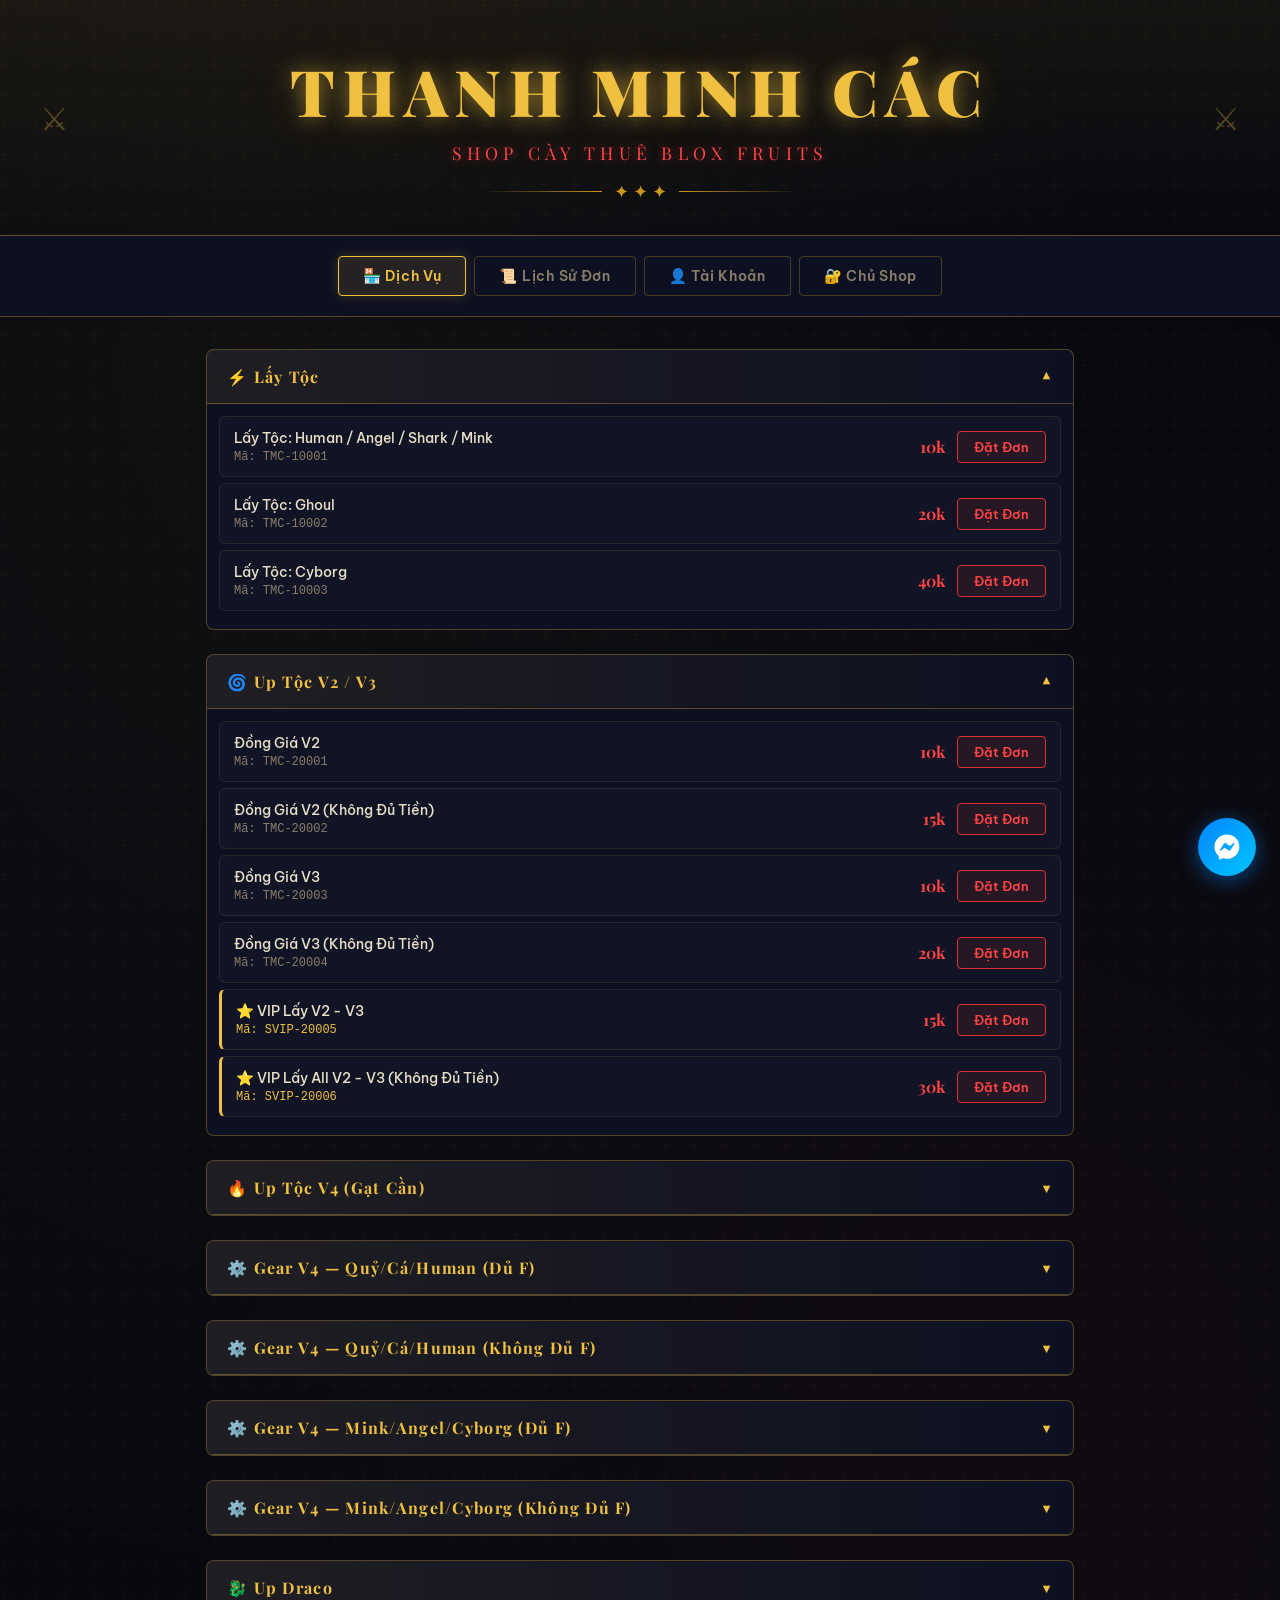
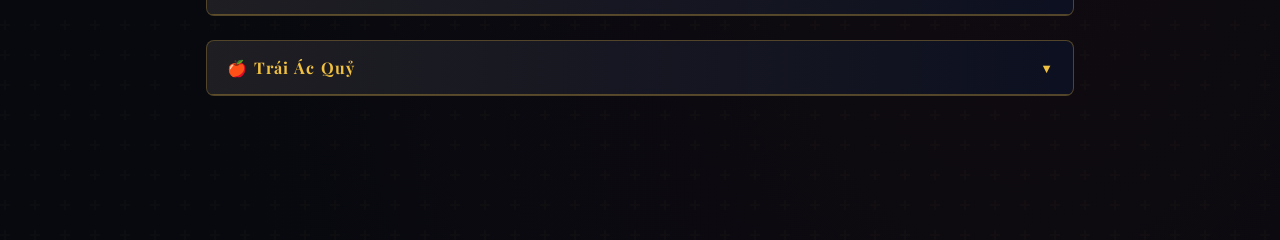
<file: thanh-minh-cac.html>
<!DOCTYPE html>
<html lang="vi">
<head>
<meta charset="UTF-8">
<meta name="viewport" content="width=device-width, initial-scale=1.0">
<title>Thanh Minh Các - Shop Cày Thuê Blox Fruits</title>
<link href="https://fonts.googleapis.com/css2?family=Playfair+Display:wght@400;600;700;900&family=Be+Vietnam+Pro:wght@300;400;500;600;700&display=swap" rel="stylesheet">
<style>
  :root {
    --gold: #f0c040;
    --gold-dim: #c8961a;
    --red: #e03030;
    --red-bright: #ff4444;
    --bg: #07090f;
    --bg2: #0d1020;
    --bg3: #121828;
    --border: rgba(240,192,64,0.3);
    --text: #e8dfc8;
    --text-dim: #8a7e6a;
  }
  * { margin:0; padding:0; box-sizing:border-box; }
  body {
    font-family: 'Be Vietnam Pro', sans-serif;
    background: var(--bg);
    color: var(--text);
    min-height: 100vh;
    background-image:
      radial-gradient(ellipse at 20% 20%, rgba(240,192,64,0.04) 0%, transparent 60%),
      radial-gradient(ellipse at 80% 80%, rgba(224,48,48,0.04) 0%, transparent 60%),
      url("data:image/svg+xml,%3Csvg width='60' height='60' viewBox='0 0 60 60' xmlns='http://www.w3.org/2000/svg'%3E%3Cg fill='none' fill-rule='evenodd'%3E%3Cg fill='%23f0c040' fill-opacity='0.02'%3E%3Cpath d='M36 34v-4h-2v4h-4v2h4v4h2v-4h4v-2h-4zm0-30V0h-2v4h-4v2h4v4h2V6h4V4h-4zM6 34v-4H4v4H0v2h4v4h2v-4h4v-2H6zM6 4V0H4v4H0v2h4v4h2V6h4V4H6z'/%3E%3C/g%3E%3C/g%3E%3C/svg%3E");
  }

  /* HEADER */
  header {
    text-align: center;
    padding: 48px 20px 32px;
    position: relative;
    border-bottom: 1px solid var(--border);
    background: linear-gradient(180deg, rgba(240,192,64,0.06) 0%, transparent 100%);
  }
  header::before {
    content: '⚔';
    position: absolute; left: 40px; top: 50%; transform: translateY(-50%);
    font-size: 2rem; opacity: 0.3; color: var(--gold);
  }
  header::after {
    content: '⚔';
    position: absolute; right: 40px; top: 50%; transform: translateY(-50%) scaleX(-1);
    font-size: 2rem; opacity: 0.3; color: var(--gold);
  }
  .site-title {
    font-family: 'Playfair Display', serif;
    font-size: clamp(2.2rem, 6vw, 4rem);
    font-weight: 900;
    letter-spacing: 0.12em;
    color: var(--gold);
    text-shadow: 0 0 20px rgba(240,192,64,0.6), 0 0 60px rgba(240,192,64,0.2);
    animation: titleGlow 3s ease-in-out infinite alternate;
  }
  @keyframes titleGlow {
    from { text-shadow: 0 0 20px rgba(240,192,64,0.5), 0 0 60px rgba(240,192,64,0.15); }
    to   { text-shadow: 0 0 30px rgba(240,192,64,0.9), 0 0 80px rgba(240,192,64,0.35); }
  }
  .site-subtitle {
    font-family: 'Playfair Display', serif;
    font-size: clamp(0.85rem, 2vw, 1.1rem);
    color: var(--red-bright);
    letter-spacing: 0.3em;
    margin-top: 8px;
    text-transform: uppercase;
    text-shadow: 0 0 12px rgba(255,68,68,0.5);
  }
  .divider {
    display: flex; align-items: center; justify-content: center; gap: 12px;
    margin-top: 16px; color: var(--gold-dim); font-size: 1.1rem;
  }
  .divider::before, .divider::after {
    content: ''; flex: 1; max-width: 120px;
    height: 1px; background: linear-gradient(90deg, transparent, var(--gold-dim));
  }
  .divider::after { background: linear-gradient(90deg, var(--gold-dim), transparent); }

  /* TABS */
  nav {
    display: flex; justify-content: center; gap: 8px;
    padding: 20px; background: var(--bg2);
    border-bottom: 1px solid var(--border);
    position: sticky; top: 0; z-index: 100;
  }
  .tab-btn {
    font-family: 'Be Vietnam Pro', sans-serif;
    font-weight: 600; font-size: 0.9rem;
    padding: 10px 24px;
    border: 1px solid rgba(240,192,64,0.25);
    border-radius: 4px;
    background: transparent;
    color: var(--text-dim);
    cursor: pointer;
    transition: all 0.2s;
    letter-spacing: 0.05em;
  }
  .tab-btn:hover { border-color: var(--gold); color: var(--gold); }
  .tab-btn.active {
    background: rgba(240,192,64,0.1);
    border-color: var(--gold);
    color: var(--gold);
    box-shadow: 0 0 12px rgba(240,192,64,0.2), inset 0 0 12px rgba(240,192,64,0.05);
  }

  /* MAIN */
  main { max-width: 900px; margin: 0 auto; padding: 32px 16px 120px; }
  .tab-content { display: none; }
  .tab-content.active { display: block; }

  /* CATEGORY */
  .category {
    margin-bottom: 24px;
    border: 1px solid var(--border);
    border-radius: 8px;
    overflow: hidden;
    background: var(--bg2);
  }
  .cat-header {
    display: flex; align-items: center; justify-content: space-between;
    padding: 16px 20px;
    background: linear-gradient(90deg, rgba(240,192,64,0.08), transparent);
    cursor: pointer;
    border-bottom: 1px solid var(--border);
    user-select: none;
  }
  .cat-title {
    font-family: 'Playfair Display', serif;
    font-size: 1rem; font-weight: 700;
    color: var(--gold);
    letter-spacing: 0.08em;
  }
  .cat-arrow { color: var(--gold); transition: transform 0.3s; font-size: 0.8rem; }
  .category.open .cat-arrow { transform: rotate(180deg); }
  .cat-body { display: none; padding: 12px; }
  .category.open .cat-body { display: block; }

  /* SERVICE ITEM */
  .service-item {
    display: flex; align-items: center; justify-content: space-between;
    padding: 12px 14px;
    border-radius: 6px;
    margin-bottom: 6px;
    background: rgba(255,255,255,0.02);
    border: 1px solid rgba(240,192,64,0.1);
    transition: all 0.2s;
    gap: 12px;
  }
  .service-item:hover { background: rgba(240,192,64,0.05); border-color: rgba(240,192,64,0.25); }
  .service-item.vip { border-left: 3px solid var(--gold); }
  .service-left { flex: 1; }
  .service-name { font-weight: 500; font-size: 0.9rem; color: var(--text); }
  .service-code {
    font-size: 0.75rem; color: var(--text-dim);
    font-family: monospace; margin-top: 3px;
  }
  .service-item.vip .service-code { color: var(--gold); }
  .service-right { display: flex; align-items: center; gap: 12px; }
  .price {
    font-family: 'Playfair Display', serif;
    font-weight: 700; font-size: 1rem;
    color: var(--red-bright);
    white-space: nowrap;
  }
  .btn-order {
    font-family: 'Be Vietnam Pro', sans-serif;
    font-weight: 600; font-size: 0.8rem;
    padding: 7px 16px;
    border: 1px solid var(--red);
    border-radius: 4px;
    background: rgba(224,48,48,0.1);
    color: var(--red-bright);
    cursor: pointer;
    transition: all 0.2s;
    white-space: nowrap;
  }
  .btn-order:hover {
    background: var(--red);
    color: #fff;
    box-shadow: 0 0 16px rgba(224,48,48,0.5);
  }

  /* MODAL */
  .modal-overlay {
    display: none; position: fixed; inset: 0;
    background: rgba(0,0,0,0.85);
    z-index: 1000; align-items: center; justify-content: center;
    backdrop-filter: blur(4px);
  }
  .modal-overlay.open { display: flex; }
  .modal {
    background: var(--bg3);
    border: 1px solid var(--gold);
    border-radius: 10px;
    padding: 32px;
    width: 90%; max-width: 480px;
    box-shadow: 0 0 40px rgba(240,192,64,0.15);
    animation: modalIn 0.2s ease;
    max-height: 90vh; overflow-y: auto;
  }
  @keyframes modalIn {
    from { opacity:0; transform: scale(0.95) translateY(-10px); }
    to   { opacity:1; transform: scale(1) translateY(0); }
  }
  .modal-title {
    font-family: 'Playfair Display', serif;
    font-size: 1.2rem; font-weight: 700;
    color: var(--gold); margin-bottom: 8px;
    text-align: center;
  }
  .modal-package {
    background: rgba(240,192,64,0.07);
    border: 1px solid rgba(240,192,64,0.2);
    border-radius: 6px;
    padding: 12px 16px;
    margin-bottom: 20px;
    font-size: 0.88rem;
    color: var(--text);
  }
  .modal-package strong { color: var(--gold); }
  .form-group { margin-bottom: 16px; }
  .form-group label {
    display: block; font-size: 0.82rem; font-weight: 600;
    color: var(--text-dim); margin-bottom: 6px; letter-spacing: 0.05em;
  }
  .form-group input, .form-group textarea {
    width: 100%;
    background: rgba(255,255,255,0.04);
    border: 1px solid rgba(240,192,64,0.2);
    border-radius: 5px;
    padding: 10px 14px;
    color: var(--text);
    font-family: 'Be Vietnam Pro', sans-serif;
    font-size: 0.9rem;
    transition: border-color 0.2s;
    outline: none;
  }
  .form-group input:focus, .form-group textarea:focus {
    border-color: var(--gold);
    box-shadow: 0 0 8px rgba(240,192,64,0.15);
  }
  .form-group textarea { resize: vertical; min-height: 70px; }
  .modal-actions { display: flex; gap: 10px; margin-top: 20px; }
  .btn-confirm {
    flex: 1;
    font-family: 'Playfair Display', serif;
    font-weight: 700; font-size: 0.9rem;
    padding: 12px;
    background: linear-gradient(135deg, #c8961a, var(--gold));
    border: none; border-radius: 5px;
    color: var(--bg); cursor: pointer;
    transition: all 0.2s; letter-spacing: 0.05em;
  }
  .btn-confirm:hover { box-shadow: 0 0 20px rgba(240,192,64,0.4); transform: translateY(-1px); }
  .btn-cancel {
    padding: 12px 20px;
    background: transparent;
    border: 1px solid rgba(255,255,255,0.15);
    border-radius: 5px;
    color: var(--text-dim); cursor: pointer;
    font-size: 0.9rem;
    transition: all 0.2s;
  }
  .btn-cancel:hover { border-color: var(--red); color: var(--red); }

  /* SUCCESS TOAST */
  .toast {
    position: fixed; bottom: 90px; left: 50%; transform: translateX(-50%) translateY(20px);
    background: rgba(16,30,16,0.95);
    border: 1px solid #4caf50;
    color: #81c784;
    padding: 12px 24px;
    border-radius: 8px;
    font-weight: 600; font-size: 0.9rem;
    opacity: 0; transition: all 0.3s;
    z-index: 2000; pointer-events: none;
    box-shadow: 0 0 20px rgba(76,175,80,0.3);
  }
  .toast.show { opacity:1; transform: translateX(-50%) translateY(0); }

  /* HISTORY */
  .history-empty {
    text-align: center; padding: 60px 20px;
    color: var(--text-dim); font-size: 0.95rem;
  }
  .history-empty .icon { font-size: 3rem; margin-bottom: 12px; opacity: 0.3; }
  .order-card {
    background: var(--bg2);
    border: 1px solid var(--border);
    border-radius: 8px;
    padding: 20px;
    margin-bottom: 14px;
    position: relative;
    overflow: hidden;
  }
  .order-card::before {
    content: '';
    position: absolute; left: 0; top: 0; bottom: 0;
    width: 3px;
    background: var(--gold);
  }
  .order-card.vip-order::before { background: linear-gradient(180deg, var(--gold), var(--red)); }
  .order-top {
    display: flex; align-items: flex-start; justify-content: space-between;
    margin-bottom: 12px; gap: 12px;
  }
  .order-id {
    font-family: monospace; font-size: 0.8rem;
    color: var(--gold); font-weight: 700;
    background: rgba(240,192,64,0.1);
    padding: 3px 8px; border-radius: 3px;
  }
  .order-time { font-size: 0.78rem; color: var(--text-dim); }
  .order-package {
    font-weight: 600; font-size: 0.9rem;
    color: var(--text); margin-bottom: 10px;
  }
  .order-info-grid {
    display: grid; grid-template-columns: 1fr 1fr;
    gap: 8px;
  }
  .order-field { font-size: 0.82rem; }
  .order-field span { color: var(--text-dim); }
  .order-field strong { color: var(--text); }
  .order-field.full { grid-column: 1/-1; }
  .order-price {
    font-family: 'Playfair Display', serif;
    font-size: 1rem; font-weight: 700;
    color: var(--red-bright);
    text-align: right; margin-top: 10px;
  }
  .btn-delete-order {
    position: absolute; top: 12px; right: 12px;
    background: none; border: none;
    color: rgba(255,100,100,0.4); cursor: pointer;
    font-size: 1rem; transition: color 0.2s;
    padding: 2px;
  }
  .btn-delete-order:hover { color: var(--red-bright); }

  /* MESSENGER */
  .messenger-btn {
    position: fixed; bottom: 24px; right: 24px;
    width: 58px; height: 58px;
    background: linear-gradient(135deg, #0084ff, #00c6ff);
    border-radius: 50%;
    display: flex; align-items: center; justify-content: center;
    box-shadow: 0 4px 20px rgba(0,132,255,0.5);
    cursor: pointer; text-decoration: none;
    z-index: 500;
    transition: all 0.2s;
    animation: pulse 2.5s ease-in-out infinite;
  }
  .messenger-btn:hover { transform: scale(1.1); box-shadow: 0 4px 30px rgba(0,132,255,0.7); }
  @keyframes pulse {
    0%,100% { box-shadow: 0 4px 20px rgba(0,132,255,0.5); }
    50% { box-shadow: 0 4px 30px rgba(0,132,255,0.8), 0 0 0 8px rgba(0,132,255,0.1); }
  }
  .messenger-btn svg { width: 30px; height: 30px; fill: white; }
  .msg-tooltip {
    position: fixed; bottom: 90px; right: 24px;
    background: rgba(0,0,0,0.85);
    color: white; font-size: 0.8rem;
    padding: 6px 12px; border-radius: 20px;
    pointer-events: none;
    opacity: 0; transition: opacity 0.2s;
    white-space: nowrap;
  }
  .messenger-btn:hover ~ .msg-tooltip { opacity: 1; }

  /* SECTION TITLE */
  .section-title {
    font-family: 'Playfair Display', serif;
    font-size: 1.4rem; font-weight: 700;
    color: var(--gold);
    margin-bottom: 24px;
    padding-bottom: 12px;
    border-bottom: 1px solid var(--border);
    display: flex; align-items: center; gap: 10px;
  }

  @media (max-width: 500px) {
    .service-item { flex-wrap: wrap; }
    .service-right { width: 100%; justify-content: space-between; }
    .order-info-grid { grid-template-columns: 1fr; }
    header::before, header::after { display: none; }
  }

  /* AUTH */
  .auth-tabs { display:flex; gap:8px; margin-bottom:20px; }
  .auth-tab {
    flex:1; padding:10px; background:transparent;
    border:1px solid rgba(240,192,64,0.2); border-radius:5px;
    color:var(--text-dim); cursor:pointer; font-family:'Be Vietnam Pro',sans-serif;
    font-weight:600; font-size:0.88rem; transition:all 0.2s;
  }
  .auth-tab.active { background:rgba(240,192,64,0.1); border-color:var(--gold); color:var(--gold); }
  .auth-form { background:var(--bg2); border:1px solid var(--border); border-radius:8px; padding:24px; }
  .auth-err { color:#ff6b6b; font-size:0.82rem; margin-top:6px; min-height:18px; }

  /* PROFILE */
  .profile-card {
    display:flex; align-items:center; gap:16px;
    background:var(--bg2); border:1px solid var(--border);
    border-radius:8px; padding:20px;
  }
  .profile-avatar { font-size:2.5rem; }
  .profile-info { flex:1; }
  .profile-name { font-family:'Playfair Display',serif; font-size:1.1rem; color:var(--gold); font-weight:700; }
  .profile-contact { font-size:0.82rem; color:var(--text-dim); margin-top:4px; }
  .btn-logout {
    padding:7px 16px; background:transparent;
    border:1px solid rgba(255,100,100,0.3); border-radius:4px;
    color:var(--red-bright); cursor:pointer; font-size:0.82rem;
    transition:all 0.2s;
  }
  .btn-logout:hover { background:var(--red); color:#fff; }

  /* OWNER */
  .owner-login-box {
    max-width:400px; margin:0 auto;
    background:var(--bg2); border:1px solid var(--border);
    border-radius:8px; padding:28px;
  }
  .owner-filter { display:flex; gap:8px; margin-bottom:16px; flex-wrap:wrap; }
  .filter-btn {
    padding:7px 16px; background:transparent;
    border:1px solid rgba(240,192,64,0.2); border-radius:4px;
    color:var(--text-dim); cursor:pointer; font-size:0.82rem;
    font-family:'Be Vietnam Pro',sans-serif; transition:all 0.2s;
  }
  .filter-btn.active { background:rgba(240,192,64,0.1); border-color:var(--gold); color:var(--gold); }

  /* ORDER CARD OWNER VIEW */
  .owner-order-card {
    background:var(--bg2); border:1px solid var(--border);
    border-radius:8px; padding:18px; margin-bottom:12px;
    position:relative;
  }
  .owner-order-card.done { border-color:rgba(76,175,80,0.4); }
  .owner-order-card.done::before {
    content:'✅ ĐÃ XONG';
    position:absolute; top:12px; right:12px;
    background:rgba(76,175,80,0.15); color:#81c784;
    font-size:0.72rem; font-weight:700; padding:3px 8px;
    border-radius:3px; border:1px solid rgba(76,175,80,0.3);
    letter-spacing:0.05em;
  }
  .owner-order-card.pending::before {
    content:'⏳ CHỜ CÀY';
    position:absolute; top:12px; right:12px;
    background:rgba(240,192,64,0.1); color:var(--gold);
    font-size:0.72rem; font-weight:700; padding:3px 8px;
    border-radius:3px; border:1px solid rgba(240,192,64,0.3);
    letter-spacing:0.05em;
  }
  .owner-actions { display:flex; gap:8px; margin-top:12px; flex-wrap:wrap; }
  .btn-done {
    padding:8px 18px; background:rgba(76,175,80,0.15);
    border:1px solid #4caf50; border-radius:4px;
    color:#81c784; cursor:pointer; font-weight:600;
    font-size:0.82rem; transition:all 0.2s;
    font-family:'Be Vietnam Pro',sans-serif;
  }
  .btn-done:hover { background:rgba(76,175,80,0.3); }
  .btn-notify {
    padding:8px 18px; background:rgba(0,132,255,0.1);
    border:1px solid #0084ff; border-radius:4px;
    color:#4db6ff; cursor:pointer; font-weight:600;
    font-size:0.82rem; transition:all 0.2s;
    font-family:'Be Vietnam Pro',sans-serif; text-decoration:none;
    display:inline-flex; align-items:center; gap:5px;
  }
  .btn-notify:hover { background:rgba(0,132,255,0.25); }

  /* MY ORDERS (customer view) */
  .my-order-card {
    background:var(--bg2); border:1px solid var(--border);
    border-radius:8px; padding:16px; margin-bottom:10px;
  }
  .status-badge {
    display:inline-block; font-size:0.75rem; font-weight:700;
    padding:3px 10px; border-radius:20px; margin-bottom:8px;
    letter-spacing:0.04em;
  }
  .status-badge.pending { background:rgba(240,192,64,0.12); color:var(--gold); border:1px solid rgba(240,192,64,0.3); }
  .status-badge.done { background:rgba(76,175,80,0.12); color:#81c784; border:1px solid rgba(76,175,80,0.3); }

  /* NOTIFY MODAL */
  .notify-modal {
    background:var(--bg3); border:1px solid #0084ff;
    border-radius:10px; padding:28px;
    width:90%; max-width:460px;
    box-shadow:0 0 40px rgba(0,132,255,0.2);
    animation:modalIn 0.2s ease;
  }
  .notify-modal .modal-title { color:#4db6ff; }
  .notify-preview {
    background:rgba(0,132,255,0.06); border:1px solid rgba(0,132,255,0.2);
    border-radius:6px; padding:14px; margin:14px 0;
    font-size:0.88rem; line-height:1.6; color:var(--text);
    white-space:pre-wrap;
  }
</style>
</head>
<body>

<header>
  <div class="site-title">THANH MINH CÁC</div>
  <div class="site-subtitle">Shop Cày Thuê Blox Fruits</div>
  <div class="divider">✦ ✦ ✦</div>
</header>

<nav>
  <button class="tab-btn active" onclick="switchTab('services')">🏪 Dịch Vụ</button>
  <button class="tab-btn" onclick="switchTab('history')">📜 Lịch Sử Đơn</button>
  <button class="tab-btn" onclick="switchTab('account')">👤 Tài Khoản</button>
  <button class="tab-btn" onclick="switchTab('shopowner')">🔐 Chủ Shop</button>
</nav>

<main>
  <!-- TAB: SERVICES -->
  <div class="tab-content active" id="tab-services">

    <!-- 1. LẤY TỘC -->
    <div class="category open">
      <div class="cat-header" onclick="toggleCat(this)">
        <span class="cat-title">⚡ Lấy Tộc</span>
        <span class="cat-arrow">▼</span>
      </div>
      <div class="cat-body">
        <div class="service-item" data-name="Lấy Tộc: Human / Angel / Shark / Mink" data-price="10k" data-code="TMC-10001">
          <div class="service-left">
            <div class="service-name">Lấy Tộc: Human / Angel / Shark / Mink</div>
            <div class="service-code">Mã: TMC-10001</div>
          </div>
          <div class="service-right">
            <span class="price">10k</span>
            <button class="btn-order" onclick="openOrder(this)">Đặt Đơn</button>
          </div>
        </div>
        <div class="service-item" data-name="Lấy Tộc: Ghoul" data-price="20k" data-code="TMC-10002">
          <div class="service-left">
            <div class="service-name">Lấy Tộc: Ghoul</div>
            <div class="service-code">Mã: TMC-10002</div>
          </div>
          <div class="service-right">
            <span class="price">20k</span>
            <button class="btn-order" onclick="openOrder(this)">Đặt Đơn</button>
          </div>
        </div>
        <div class="service-item" data-name="Lấy Tộc: Cyborg" data-price="40k" data-code="TMC-10003">
          <div class="service-left">
            <div class="service-name">Lấy Tộc: Cyborg</div>
            <div class="service-code">Mã: TMC-10003</div>
          </div>
          <div class="service-right">
            <span class="price">40k</span>
            <button class="btn-order" onclick="openOrder(this)">Đặt Đơn</button>
          </div>
        </div>
      </div>
    </div>

    <!-- 2. UP TỘC V2/V3 -->
    <div class="category open">
      <div class="cat-header" onclick="toggleCat(this)">
        <span class="cat-title">🌀 Up Tộc V2 / V3</span>
        <span class="cat-arrow">▼</span>
      </div>
      <div class="cat-body">
        <div class="service-item" data-name="Đồng Giá V2" data-price="10k" data-code="TMC-20001">
          <div class="service-left"><div class="service-name">Đồng Giá V2</div><div class="service-code">Mã: TMC-20001</div></div>
          <div class="service-right"><span class="price">10k</span><button class="btn-order" onclick="openOrder(this)">Đặt Đơn</button></div>
        </div>
        <div class="service-item" data-name="Đồng Giá V2 (Không Đủ Tiền)" data-price="15k" data-code="TMC-20002">
          <div class="service-left"><div class="service-name">Đồng Giá V2 (Không Đủ Tiền)</div><div class="service-code">Mã: TMC-20002</div></div>
          <div class="service-right"><span class="price">15k</span><button class="btn-order" onclick="openOrder(this)">Đặt Đơn</button></div>
        </div>
        <div class="service-item" data-name="Đồng Giá V3" data-price="10k" data-code="TMC-20003">
          <div class="service-left"><div class="service-name">Đồng Giá V3</div><div class="service-code">Mã: TMC-20003</div></div>
          <div class="service-right"><span class="price">10k</span><button class="btn-order" onclick="openOrder(this)">Đặt Đơn</button></div>
        </div>
        <div class="service-item" data-name="Đồng Giá V3 (Không Đủ Tiền)" data-price="20k" data-code="TMC-20004">
          <div class="service-left"><div class="service-name">Đồng Giá V3 (Không Đủ Tiền)</div><div class="service-code">Mã: TMC-20004</div></div>
          <div class="service-right"><span class="price">20k</span><button class="btn-order" onclick="openOrder(this)">Đặt Đơn</button></div>
        </div>
        <div class="service-item vip" data-name="[VIP] Lấy V2 - V3" data-price="15k" data-code="SVIP-20005">
          <div class="service-left"><div class="service-name">⭐ VIP Lấy V2 - V3</div><div class="service-code">Mã: SVIP-20005</div></div>
          <div class="service-right"><span class="price">15k</span><button class="btn-order" onclick="openOrder(this)">Đặt Đơn</button></div>
        </div>
        <div class="service-item vip" data-name="[VIP] Lấy All V2 - V3 (Không Đủ Tiền)" data-price="30k" data-code="SVIP-20006">
          <div class="service-left"><div class="service-name">⭐ VIP Lấy All V2 - V3 (Không Đủ Tiền)</div><div class="service-code">Mã: SVIP-20006</div></div>
          <div class="service-right"><span class="price">30k</span><button class="btn-order" onclick="openOrder(this)">Đặt Đơn</button></div>
        </div>
      </div>
    </div>

    <!-- 3. UP TỘC V4 -->
    <div class="category">
      <div class="cat-header" onclick="toggleCat(this)">
        <span class="cat-title">🔥 Up Tộc V4 (Gạt Cần)</span>
        <span class="cat-arrow">▼</span>
      </div>
      <div class="cat-body">
        <div class="service-item" data-name="Lấy Mũ Rip" data-price="30k" data-code="TMC-30001">
          <div class="service-left"><div class="service-name">Lấy Mũ Rip</div><div class="service-code">Mã: TMC-30001</div></div>
          <div class="service-right"><span class="price">30k</span><button class="btn-order" onclick="openOrder(this)">Đặt Đơn</button></div>
        </div>
        <div class="service-item" data-name="Lấy Mảnh Gương" data-price="40k" data-code="TMC-30002">
          <div class="service-left"><div class="service-name">Lấy Mảnh Gương</div><div class="service-code">Mã: TMC-30002</div></div>
          <div class="service-right"><span class="price">40k</span><button class="btn-order" onclick="openOrder(this)">Đặt Đơn</button></div>
        </div>
        <div class="service-item" data-name="Treo Đảo Bí Ẩn" data-price="25k" data-code="TMC-30003">
          <div class="service-left"><div class="service-name">Treo Đảo Bí Ẩn</div><div class="service-code">Mã: TMC-30003</div></div>
          <div class="service-right"><span class="price">25k</span><button class="btn-order" onclick="openOrder(this)">Đặt Đơn</button></div>
        </div>
        <div class="service-item vip" data-name="[VIP] Lấy All: Mũ, Gương, Đảo" data-price="90k" data-code="SVIP-30004">
          <div class="service-left"><div class="service-name">⭐ VIP Lấy All: Mũ, Gương, Đảo</div><div class="service-code">Mã: SVIP-30004</div></div>
          <div class="service-right"><span class="price">90k</span><button class="btn-order" onclick="openOrder(this)">Đặt Đơn</button></div>
        </div>
      </div>
    </div>

    <!-- 4. GEAR TỘC V4 QUỶ/CÁ/HUMAN ĐỦ F -->
    <div class="category">
      <div class="cat-header" onclick="toggleCat(this)">
        <span class="cat-title">⚙️ Gear V4 — Quỷ/Cá/Human (Đủ F)</span>
        <span class="cat-arrow">▼</span>
      </div>
      <div class="cat-body">
        <div class="service-item" data-name="Gear 1 — Quỷ/Cá/Human (Đủ F)" data-price="10k" data-code="TMC-40101">
          <div class="service-left"><div class="service-name">Gear 1</div><div class="service-code">Mã: TMC-40101</div></div>
          <div class="service-right"><span class="price">10k</span><button class="btn-order" onclick="openOrder(this)">Đặt Đơn</button></div>
        </div>
        <div class="service-item" data-name="Gear 2 — Quỷ/Cá/Human (Đủ F)" data-price="10k" data-code="TMC-40102">
          <div class="service-left"><div class="service-name">Gear 2 <small style="color:var(--text-dim)">(1k F)</small></div><div class="service-code">Mã: TMC-40102</div></div>
          <div class="service-right"><span class="price">10k</span><button class="btn-order" onclick="openOrder(this)">Đặt Đơn</button></div>
        </div>
        <div class="service-item" data-name="Gear 3 — Quỷ/Cá/Human (Đủ F)" data-price="15k" data-code="TMC-40103">
          <div class="service-left"><div class="service-name">Gear 3 <small style="color:var(--text-dim)">(1k5 F)</small></div><div class="service-code">Mã: TMC-40103</div></div>
          <div class="service-right"><span class="price">15k</span><button class="btn-order" onclick="openOrder(this)">Đặt Đơn</button></div>
        </div>
        <div class="service-item" data-name="Gear 4 — Quỷ/Cá/Human (Đủ F)" data-price="20k" data-code="TMC-40104">
          <div class="service-left"><div class="service-name">Gear 4 <small style="color:var(--text-dim)">(6750 F)</small></div><div class="service-code">Mã: TMC-40104</div></div>
          <div class="service-right"><span class="price">20k</span><button class="btn-order" onclick="openOrder(this)">Đặt Đơn</button></div>
        </div>
        <div class="service-item vip" data-name="[VIP] Full Gear 1-4 — Quỷ/Cá/Human (Đủ F)" data-price="50k" data-code="SVIP-40105">
          <div class="service-left"><div class="service-name">⭐ VIP Full Gear 1-4</div><div class="service-code">Mã: SVIP-40105</div></div>
          <div class="service-right"><span class="price">50k</span><button class="btn-order" onclick="openOrder(this)">Đặt Đơn</button></div>
        </div>
        <div class="service-item vip" data-name="[VIP] Bonus Gear 5 — Quỷ/Cá/Human (Đủ 17500 F)" data-price="50k" data-code="SVIP-40106">
          <div class="service-left"><div class="service-name">⭐ Bonus Gear 5 (Gear Đổi, đủ 17500 F)</div><div class="service-code">Mã: SVIP-40106</div></div>
          <div class="service-right"><span class="price">50k</span><button class="btn-order" onclick="openOrder(this)">Đặt Đơn</button></div>
        </div>
      </div>
    </div>

    <!-- 5. GEAR TỘC V4 QUỶ/CÁ/HUMAN KHÔNG ĐỦ F -->
    <div class="category">
      <div class="cat-header" onclick="toggleCat(this)">
        <span class="cat-title">⚙️ Gear V4 — Quỷ/Cá/Human (Không Đủ F)</span>
        <span class="cat-arrow">▼</span>
      </div>
      <div class="cat-body">
        <div class="service-item" data-name="Gear 1 — Quỷ/Cá/Human (Không Đủ F)" data-price="10k" data-code="TMC-40201">
          <div class="service-left"><div class="service-name">Gear 1</div><div class="service-code">Mã: TMC-40201</div></div>
          <div class="service-right"><span class="price">10k</span><button class="btn-order" onclick="openOrder(this)">Đặt Đơn</button></div>
        </div>
        <div class="service-item" data-name="Gear 2 — Quỷ/Cá/Human (Không Đủ F)" data-price="15k" data-code="TMC-40202">
          <div class="service-left"><div class="service-name">Gear 2 <small style="color:var(--text-dim)">(1k F)</small></div><div class="service-code">Mã: TMC-40202</div></div>
          <div class="service-right"><span class="price">15k</span><button class="btn-order" onclick="openOrder(this)">Đặt Đơn</button></div>
        </div>
        <div class="service-item" data-name="Gear 3 — Quỷ/Cá/Human (Không Đủ F)" data-price="15k" data-code="TMC-40203">
          <div class="service-left"><div class="service-name">Gear 3 <small style="color:var(--text-dim)">(1k5 F)</small></div><div class="service-code">Mã: TMC-40203</div></div>
          <div class="service-right"><span class="price">15k</span><button class="btn-order" onclick="openOrder(this)">Đặt Đơn</button></div>
        </div>
        <div class="service-item" data-name="Gear 4 — Quỷ/Cá/Human (Không Đủ F)" data-price="35k" data-code="TMC-40204">
          <div class="service-left"><div class="service-name">Gear 4 <small style="color:var(--text-dim)">(6750 F)</small></div><div class="service-code">Mã: TMC-40204</div></div>
          <div class="service-right"><span class="price">35k</span><button class="btn-order" onclick="openOrder(this)">Đặt Đơn</button></div>
        </div>
        <div class="service-item vip" data-name="[VIP] Full Gear 1-4 — Quỷ/Cá/Human (Không Đủ F)" data-price="70k" data-code="SVIP-40205">
          <div class="service-left"><div class="service-name">⭐ VIP Full Gear 1-4</div><div class="service-code">Mã: SVIP-40205</div></div>
          <div class="service-right"><span class="price">70k</span><button class="btn-order" onclick="openOrder(this)">Đặt Đơn</button></div>
        </div>
        <div class="service-item vip" data-name="[VIP] Bonus Gear 5 — Quỷ/Cá/Human (Không Đủ 17500 F)" data-price="80k" data-code="SVIP-40206">
          <div class="service-left"><div class="service-name">⭐ Bonus Gear 5 (Không Đủ 17500 F)</div><div class="service-code">Mã: SVIP-40206</div></div>
          <div class="service-right"><span class="price">80k</span><button class="btn-order" onclick="openOrder(this)">Đặt Đơn</button></div>
        </div>
      </div>
    </div>

    <!-- 6. GEAR MINK/ANGEL/CYBORG ĐỦ F -->
    <div class="category">
      <div class="cat-header" onclick="toggleCat(this)">
        <span class="cat-title">⚙️ Gear V4 — Mink/Angel/Cyborg (Đủ F)</span>
        <span class="cat-arrow">▼</span>
      </div>
      <div class="cat-body">
        <div class="service-item" data-name="Gear 1 — Mink/Angel/Cyborg (Đủ F)" data-price="10k" data-code="TMC-40301">
          <div class="service-left"><div class="service-name">Gear 1</div><div class="service-code">Mã: TMC-40301</div></div>
          <div class="service-right"><span class="price">10k</span><button class="btn-order" onclick="openOrder(this)">Đặt Đơn</button></div>
        </div>
        <div class="service-item" data-name="Gear 2 — Mink/Angel/Cyborg (Đủ F)" data-price="15k" data-code="TMC-40302">
          <div class="service-left"><div class="service-name">Gear 2 <small style="color:var(--text-dim)">(1k F)</small></div><div class="service-code">Mã: TMC-40302</div></div>
          <div class="service-right"><span class="price">15k</span><button class="btn-order" onclick="openOrder(this)">Đặt Đơn</button></div>
        </div>
        <div class="service-item" data-name="Gear 3 — Mink/Angel/Cyborg (Đủ F)" data-price="20k" data-code="TMC-40303">
          <div class="service-left"><div class="service-name">Gear 3 <small style="color:var(--text-dim)">(1k5 F)</small></div><div class="service-code">Mã: TMC-40303</div></div>
          <div class="service-right"><span class="price">20k</span><button class="btn-order" onclick="openOrder(this)">Đặt Đơn</button></div>
        </div>
        <div class="service-item" data-name="Gear 4 — Mink/Angel/Cyborg (Đủ F)" data-price="25k" data-code="TMC-40304">
          <div class="service-left"><div class="service-name">Gear 4 <small style="color:var(--text-dim)">(6750 F)</small></div><div class="service-code">Mã: TMC-40304</div></div>
          <div class="service-right"><span class="price">25k</span><button class="btn-order" onclick="openOrder(this)">Đặt Đơn</button></div>
        </div>
        <div class="service-item vip" data-name="[VIP] Full Gear 1-4 — Mink/Angel/Cyborg (Đủ F)" data-price="55k" data-code="SVIP-40305">
          <div class="service-left"><div class="service-name">⭐ VIP Full Gear 1-4</div><div class="service-code">Mã: SVIP-40305</div></div>
          <div class="service-right"><span class="price">55k</span><button class="btn-order" onclick="openOrder(this)">Đặt Đơn</button></div>
        </div>
        <div class="service-item vip" data-name="[VIP] Bonus Gear 5 — Mink/Angel/Cyborg (Đủ 17500 F)" data-price="60k" data-code="SVIP-40306">
          <div class="service-left"><div class="service-name">⭐ Bonus Gear 5 (Đủ 17500 F)</div><div class="service-code">Mã: SVIP-40306</div></div>
          <div class="service-right"><span class="price">60k</span><button class="btn-order" onclick="openOrder(this)">Đặt Đơn</button></div>
        </div>
      </div>
    </div>

    <!-- 7. GEAR MINK/ANGEL/CYBORG KHÔNG ĐỦ F -->
    <div class="category">
      <div class="cat-header" onclick="toggleCat(this)">
        <span class="cat-title">⚙️ Gear V4 — Mink/Angel/Cyborg (Không Đủ F)</span>
        <span class="cat-arrow">▼</span>
      </div>
      <div class="cat-body">
        <div class="service-item" data-name="Gear 1 — Mink/Angel/Cyborg (Không Đủ F)" data-price="10k" data-code="TMC-40401">
          <div class="service-left"><div class="service-name">Gear 1</div><div class="service-code">Mã: TMC-40401</div></div>
          <div class="service-right"><span class="price">10k</span><button class="btn-order" onclick="openOrder(this)">Đặt Đơn</button></div>
        </div>
        <div class="service-item" data-name="Gear 2 — Mink/Angel/Cyborg (Không Đủ F)" data-price="15k" data-code="TMC-40402">
          <div class="service-left"><div class="service-name">Gear 2 <small style="color:var(--text-dim)">(1k F)</small></div><div class="service-code">Mã: TMC-40402</div></div>
          <div class="service-right"><span class="price">15k</span><button class="btn-order" onclick="openOrder(this)">Đặt Đơn</button></div>
        </div>
        <div class="service-item" data-name="Gear 3 — Mink/Angel/Cyborg (Không Đủ F)" data-price="20k" data-code="TMC-40403">
          <div class="service-left"><div class="service-name">Gear 3 <small style="color:var(--text-dim)">(1k5 F)</small></div><div class="service-code">Mã: TMC-40403</div></div>
          <div class="service-right"><span class="price">20k</span><button class="btn-order" onclick="openOrder(this)">Đặt Đơn</button></div>
        </div>
        <div class="service-item" data-name="Gear 4 — Mink/Angel/Cyborg (Không Đủ F)" data-price="40k" data-code="TMC-40404">
          <div class="service-left"><div class="service-name">Gear 4 <small style="color:var(--text-dim)">(6750 F)</small></div><div class="service-code">Mã: TMC-40404</div></div>
          <div class="service-right"><span class="price">40k</span><button class="btn-order" onclick="openOrder(this)">Đặt Đơn</button></div>
        </div>
        <div class="service-item vip" data-name="[VIP] Full Gear 1-4 — Mink/Angel/Cyborg (Không Đủ F)" data-price="80k" data-code="SVIP-40405">
          <div class="service-left"><div class="service-name">⭐ VIP Full Gear 1-4</div><div class="service-code">Mã: SVIP-40405</div></div>
          <div class="service-right"><span class="price">80k</span><button class="btn-order" onclick="openOrder(this)">Đặt Đơn</button></div>
        </div>
        <div class="service-item vip" data-name="[VIP] Bonus Gear 5 — Mink/Angel/Cyborg (Không Đủ 17500 F)" data-price="90k" data-code="SVIP-40406">
          <div class="service-left"><div class="service-name">⭐ Bonus Gear 5 (Không Đủ 17500 F)</div><div class="service-code">Mã: SVIP-40406</div></div>
          <div class="service-right"><span class="price">90k</span><button class="btn-order" onclick="openOrder(this)">Đặt Đơn</button></div>
        </div>
      </div>
    </div>

    <!-- 8. UP DRACO -->
    <div class="category">
      <div class="cat-header" onclick="toggleCat(this)">
        <span class="cat-title">🐉 Up Draco</span>
        <span class="cat-arrow">▼</span>
      </div>
      <div class="cat-body">
        <div class="service-item" data-name="Đai Trắng" data-price="5k" data-code="TMC-50001">
          <div class="service-left"><div class="service-name">Đai Trắng</div><div class="service-code">Mã: TMC-50001</div></div>
          <div class="service-right"><span class="price">5k</span><button class="btn-order" onclick="openOrder(this)">Đặt Đơn</button></div>
        </div>
        <div class="service-item" data-name="Đai Vàng" data-price="5k" data-code="TMC-50002">
          <div class="service-left"><div class="service-name">Đai Vàng</div><div class="service-code">Mã: TMC-50002</div></div>
          <div class="service-right"><span class="price">5k</span><button class="btn-order" onclick="openOrder(this)">Đặt Đơn</button></div>
        </div>
        <div class="service-item" data-name="Đai Cam" data-price="5k" data-code="TMC-50003">
          <div class="service-left"><div class="service-name">Đai Cam</div><div class="service-code">Mã: TMC-50003</div></div>
          <div class="service-right"><span class="price">5k</span><button class="btn-order" onclick="openOrder(this)">Đặt Đơn</button></div>
        </div>
        <div class="service-item" data-name="Đai Xanh Lá" data-price="5k" data-code="TMC-50004">
          <div class="service-left"><div class="service-name">Đai Xanh Lá</div><div class="service-code">Mã: TMC-50004</div></div>
          <div class="service-right"><span class="price">5k</span><button class="btn-order" onclick="openOrder(this)">Đặt Đơn</button></div>
        </div>
        <div class="service-item" data-name="Đai Xanh Dương" data-price="5k" data-code="TMC-50005">
          <div class="service-left"><div class="service-name">Đai Xanh Dương</div><div class="service-code">Mã: TMC-50005</div></div>
          <div class="service-right"><span class="price">5k</span><button class="btn-order" onclick="openOrder(this)">Đặt Đơn</button></div>
        </div>
        <div class="service-item" data-name="Đai Hồng" data-price="5k" data-code="TMC-50006">
          <div class="service-left"><div class="service-name">Đai Hồng</div><div class="service-code">Mã: TMC-50006</div></div>
          <div class="service-right"><span class="price">5k</span><button class="btn-order" onclick="openOrder(this)">Đặt Đơn</button></div>
        </div>
        <div class="service-item" data-name="Đai Đỏ" data-price="10k" data-code="TMC-50007">
          <div class="service-left"><div class="service-name">Đai Đỏ</div><div class="service-code">Mã: TMC-50007</div></div>
          <div class="service-right"><span class="price">10k</span><button class="btn-order" onclick="openOrder(this)">Đặt Đơn</button></div>
        </div>
        <div class="service-item" data-name="Đai Đen" data-price="20k" data-code="TMC-50008">
          <div class="service-left"><div class="service-name">Đai Đen</div><div class="service-code">Mã: TMC-50008</div></div>
          <div class="service-right"><span class="price">20k</span><button class="btn-order" onclick="openOrder(this)">Đặt Đơn</button></div>
        </div>
        <div class="service-item vip" data-name="[VIP] Lấy Full Đai" data-price="40k" data-code="SVIP-50009">
          <div class="service-left"><div class="service-name">⭐ VIP Lấy Full Đai</div><div class="service-code">Mã: SVIP-50009</div></div>
          <div class="service-right"><span class="price">40k</span><button class="btn-order" onclick="openOrder(this)">Đặt Đơn</button></div>
        </div>
        <div class="service-item" data-name="Draco V1" data-price="10k" data-code="TMC-50010">
          <div class="service-left"><div class="service-name">Draco V1</div><div class="service-code">Mã: TMC-50010</div></div>
          <div class="service-right"><span class="price">10k</span><button class="btn-order" onclick="openOrder(this)">Đặt Đơn</button></div>
        </div>
        <div class="service-item" data-name="Draco V2" data-price="20k" data-code="TMC-50011">
          <div class="service-left"><div class="service-name">Draco V2 <small style="color:var(--text-dim)">(không đủ tiền: 25k)</small></div><div class="service-code">Mã: TMC-50011</div></div>
          <div class="service-right"><span class="price">20k</span><button class="btn-order" onclick="openOrder(this)">Đặt Đơn</button></div>
        </div>
        <div class="service-item" data-name="Draco V3" data-price="10k" data-code="TMC-50012">
          <div class="service-left"><div class="service-name">Draco V3 <small style="color:var(--text-dim)">(không đủ tiền: 25k)</small></div><div class="service-code">Mã: TMC-50012</div></div>
          <div class="service-right"><span class="price">10k</span><button class="btn-order" onclick="openOrder(this)">Đặt Đơn</button></div>
        </div>
        <div class="service-item" data-name="Lấy Dragon Talon V3" data-price="10k" data-code="TMC-50013">
          <div class="service-left"><div class="service-name">Lấy Dragon Talon V3</div><div class="service-code">Mã: TMC-50013</div></div>
          <div class="service-right"><span class="price">10k</span><button class="btn-order" onclick="openOrder(this)">Đặt Đơn</button></div>
        </div>
        <div class="service-item" data-name="Lấy Thương Rồng" data-price="15k" data-code="TMC-50014">
          <div class="service-left"><div class="service-name">Lấy Thương Rồng</div><div class="service-code">Mã: TMC-50014</div></div>
          <div class="service-right"><span class="price">15k</span><button class="btn-order" onclick="openOrder(this)">Đặt Đơn</button></div>
        </div>
        <div class="service-item" data-name="Lấy Súng Rồng" data-price="25k" data-code="TMC-50015">
          <div class="service-left"><div class="service-name">Lấy Súng Rồng</div><div class="service-code">Mã: TMC-50015</div></div>
          <div class="service-right"><span class="price">25k</span><button class="btn-order" onclick="openOrder(this)">Đặt Đơn</button></div>
        </div>
        <div class="service-item vip" data-name="[VIP] Lấy Thương Và Súng Rồng" data-price="35k" data-code="SVIP-50016">
          <div class="service-left"><div class="service-name">⭐ VIP Lấy Thương & Súng Rồng</div><div class="service-code">Mã: SVIP-50016</div></div>
          <div class="service-right"><span class="price">35k</span><button class="btn-order" onclick="openOrder(this)">Đặt Đơn</button></div>
        </div>
        <div class="service-item" data-name="Cày MAS 500 — 1 Item (Có X2 MAS, Draco V3)" data-price="10k" data-code="TMC-50017">
          <div class="service-left"><div class="service-name">Cày MAS 500 — 1 Item (Có X2 MAS, Draco V3)</div><div class="service-code">Mã: TMC-50017</div></div>
          <div class="service-right"><span class="price">10k</span><button class="btn-order" onclick="openOrder(this)">Đặt Đơn</button></div>
        </div>
        <div class="service-item" data-name="Cày MAS 500 — 1 Item (Ko X2 MAS, Draco V3)" data-price="20k" data-code="TMC-50018">
          <div class="service-left"><div class="service-name">Cày MAS 500 — 1 Item (Ko X2 MAS, Draco V3)</div><div class="service-code">Mã: TMC-50018</div></div>
          <div class="service-right"><span class="price">20k</span><button class="btn-order" onclick="openOrder(this)">Đặt Đơn</button></div>
        </div>
        <div class="service-item vip" data-name="[VIP] Cày MAS 500 Full 3 Item (Có X2 MAS)" data-price="30k" data-code="SVIP-50019">
          <div class="service-left"><div class="service-name">⭐ VIP Cày MAS 500 Full 3 Item (Có X2 MAS)</div><div class="service-code">Mã: SVIP-50019</div></div>
          <div class="service-right"><span class="price">30k</span><button class="btn-order" onclick="openOrder(this)">Đặt Đơn</button></div>
        </div>
        <div class="service-item vip" data-name="[VIP] Cày MAS 500 Full 3 Item (Ko X2 MAS)" data-price="50k" data-code="SVIP-50020">
          <div class="service-left"><div class="service-name">⭐ VIP Cày MAS 500 Full 3 Item (Ko X2 MAS)</div><div class="service-code">Mã: SVIP-50020</div></div>
          <div class="service-right"><span class="price">50k</span><button class="btn-order" onclick="openOrder(this)">Đặt Đơn</button></div>
        </div>
        <div class="service-item" data-name="Kéo Tim Hydra (Draco V3 + Full Item 500 MAS)" data-price="25k" data-code="TMC-50021">
          <div class="service-left"><div class="service-name">Kéo Tim Hydra (Draco V3 + Full Item 500 MAS)</div><div class="service-code">Mã: TMC-50021</div></div>
          <div class="service-right"><span class="price">25k</span><button class="btn-order" onclick="openOrder(this)">Đặt Đơn</button></div>
        </div>
        <div class="service-item" data-name="Treo Đảo Núi Lửa V4 — 1 Gear (Đủ F)" data-price="20k" data-code="TMC-50022">
          <div class="service-left"><div class="service-name">Treo Đảo Núi Lửa V4 — 1 Gear (Đủ F)</div><div class="service-code">Mã: TMC-50022</div></div>
          <div class="service-right"><span class="price">20k</span><button class="btn-order" onclick="openOrder(this)">Đặt Đơn</button></div>
        </div>
        <div class="service-item vip" data-name="[VIP] Treo Đảo Núi Lửa V4 Full 4 Gear (Đủ F)" data-price="80k" data-code="SVIP-50023">
          <div class="service-left"><div class="service-name">⭐ VIP Treo Đảo Núi Lửa Full 4 Gear (Đủ F)</div><div class="service-code">Mã: SVIP-50023</div></div>
          <div class="service-right"><span class="price">80k</span><button class="btn-order" onclick="openOrder(this)">Đặt Đơn</button></div>
        </div>
        <div class="service-item vip" data-name="[VIP] Bonus Gear 5 Núi Lửa (Đủ 17500 F)" data-price="90k" data-code="SVIP-50024">
          <div class="service-left"><div class="service-name">⭐ Bonus Gear 5 Núi Lửa (Đủ 17500 F)</div><div class="service-code">Mã: SVIP-50024</div></div>
          <div class="service-right"><span class="price">90k</span><button class="btn-order" onclick="openOrder(this)">Đặt Đơn</button></div>
        </div>
        <div class="service-item vip" data-name="[VIP] Treo Đảo Núi Lửa Full 4 Gear (Không Đủ F)" data-price="100k" data-code="SVIP-50025">
          <div class="service-left"><div class="service-name">⭐ VIP Treo Đảo Núi Lửa Full 4 Gear (Không Đủ F)</div><div class="service-code">Mã: SVIP-50025</div></div>
          <div class="service-right"><span class="price">100k</span><button class="btn-order" onclick="openOrder(this)">Đặt Đơn</button></div>
        </div>
        <div class="service-item vip" data-name="[VIP] Bonus Gear 5 Núi Lửa (Không Đủ F)" data-price="120k" data-code="SVIP-50026">
          <div class="service-left"><div class="service-name">⭐ Bonus Gear 5 Núi Lửa (Không Đủ F)</div><div class="service-code">Mã: SVIP-50026</div></div>
          <div class="service-right"><span class="price">120k</span><button class="btn-order" onclick="openOrder(this)">Đặt Đơn</button></div>
        </div>
        <div class="service-item vip" data-name="[SSSVIP] Draco A-Z Toàn Bộ" data-price="230k" data-code="SVIP-50027">
          <div class="service-left"><div class="service-name">👑 SSSVIP Draco A-Z</div><div class="service-code">Mã: SVIP-50027</div></div>
          <div class="service-right"><span class="price">230k</span><button class="btn-order" onclick="openOrder(this)">Đặt Đơn</button></div>
        </div>
      </div>
    </div>

    <!-- 9. TRÁI ÁC QUỶ -->
    <div class="category">
      <div class="cat-header" onclick="toggleCat(this)">
        <span class="cat-title">🍎 Trái Ác Quỷ</span>
        <span class="cat-arrow">▼</span>
      </div>
      <div class="cat-body">
        <div class="service-item" data-name="Trái Kitsune" data-price="60k" data-code="TMC-60001"><div class="service-left"><div class="service-name">Kitsune</div><div class="service-code">Mã: TMC-60001</div></div><div class="service-right"><span class="price">60k</span><button class="btn-order" onclick="openOrder(this)">Đặt Đơn</button></div></div>
        <div class="service-item" data-name="Trái Control" data-price="15k" data-code="TMC-60002"><div class="service-left"><div class="service-name">Control</div><div class="service-code">Mã: TMC-60002</div></div><div class="service-right"><span class="price">15k</span><button class="btn-order" onclick="openOrder(this)">Đặt Đơn</button></div></div>
        <div class="service-item" data-name="Trái Yeti" data-price="35k" data-code="TMC-60003"><div class="service-left"><div class="service-name">Yeti</div><div class="service-code">Mã: TMC-60003</div></div><div class="service-right"><span class="price">35k</span><button class="btn-order" onclick="openOrder(this)">Đặt Đơn</button></div></div>
        <div class="service-item" data-name="Trái Tiger" data-price="40k" data-code="TMC-60004"><div class="service-left"><div class="service-name">Tiger</div><div class="service-code">Mã: TMC-60004</div></div><div class="service-right"><span class="price">40k</span><button class="btn-order" onclick="openOrder(this)">Đặt Đơn</button></div></div>
        <div class="service-item" data-name="Trái Dough (Mochi)" data-price="30k" data-code="TMC-60005"><div class="service-left"><div class="service-name">Dough (Mochi)</div><div class="service-code">Mã: TMC-60005</div></div><div class="service-right"><span class="price">30k</span><button class="btn-order" onclick="openOrder(this)">Đặt Đơn</button></div></div>
        <div class="service-item" data-name="Trái Spirit" data-price="20k" data-code="TMC-60006"><div class="service-left"><div class="service-name">Spirit</div><div class="service-code">Mã: TMC-60006</div></div><div class="service-right"><span class="price">20k</span><button class="btn-order" onclick="openOrder(this)">Đặt Đơn</button></div></div>
        <div class="service-item" data-name="Trái Gas" data-price="25k" data-code="TMC-60007"><div class="service-left"><div class="service-name">Gas</div><div class="service-code">Mã: TMC-60007</div></div><div class="service-right"><span class="price">25k</span><button class="btn-order" onclick="openOrder(this)">Đặt Đơn</button></div></div>
        <div class="service-item" data-name="Trái T-Rex" data-price="10k" data-code="TMC-60008"><div class="service-left"><div class="service-name">T-Rex</div><div class="service-code">Mã: TMC-60008</div></div><div class="service-right"><span class="price">10k</span><button class="btn-order" onclick="openOrder(this)">Đặt Đơn</button></div></div>
        <div class="service-item" data-name="Trái Gravity" data-price="15k" data-code="TMC-60009"><div class="service-left"><div class="service-name">Gravity</div><div class="service-code">Mã: TMC-60009</div></div><div class="service-right"><span class="price">15k</span><button class="btn-order" onclick="openOrder(this)">Đặt Đơn</button></div></div>
        <div class="service-item" data-name="Trái Venom" data-price="20k" data-code="TMC-60010"><div class="service-left"><div class="service-name">Venom</div><div class="service-code">Mã: TMC-60010</div></div><div class="service-right"><span class="price">20k</span><button class="btn-order" onclick="openOrder(this)">Đặt Đơn</button></div></div>
        <div class="service-item" data-name="Trái Shadow" data-price="10k" data-code="TMC-60011"><div class="service-left"><div class="service-name">Shadow</div><div class="service-code">Mã: TMC-60011</div></div><div class="service-right"><span class="price">10k</span><button class="btn-order" onclick="openOrder(this)">Đặt Đơn</button></div></div>
        <div class="service-item" data-name="Trái Mammoth" data-price="10k" data-code="TMC-60012"><div class="service-left"><div class="service-name">Mammoth</div><div class="service-code">Mã: TMC-60012</div></div><div class="service-right"><span class="price">10k</span><button class="btn-order" onclick="openOrder(this)">Đặt Đơn</button></div></div>
        <div class="service-item" data-name="Trái Lightning" data-price="40k" data-code="TMC-60013"><div class="service-left"><div class="service-name">Lightning</div><div class="service-code">Mã: TMC-60013</div></div><div class="service-right"><span class="price">40k</span><button class="btn-order" onclick="openOrder(this)">Đặt Đơn</button></div></div>
        <div class="service-item" data-name="Trái Portal" data-price="20k" data-code="TMC-60014"><div class="service-left"><div class="service-name">Portal</div><div class="service-code">Mã: TMC-60014</div></div><div class="service-right"><span class="price">20k</span><button class="btn-order" onclick="openOrder(this)">Đặt Đơn</button></div></div>
        <div class="service-item" data-name="Trái Buddha" data-price="20k" data-code="TMC-60015"><div class="service-left"><div class="service-name">Buddha</div><div class="service-code">Mã: TMC-60015</div></div><div class="service-right"><span class="price">20k</span><button class="btn-order" onclick="openOrder(this)">Đặt Đơn</button></div></div>
        <div class="service-item" data-name="Trái Magma" data-price="5k" data-code="TMC-60016"><div class="service-left"><div class="service-name">Magma</div><div class="service-code">Mã: TMC-60016</div></div><div class="service-right"><span class="price">5k</span><button class="btn-order" onclick="openOrder(this)">Đặt Đơn</button></div></div>
      </div>
    </div>

  </div><!-- end tab-services -->

  <!-- TAB: HISTORY -->
  <div class="tab-content" id="tab-history">
    <div class="section-title">📜 Lịch Sử Giao Dịch</div>
    <div id="history-list">
      <div class="history-empty">
        <div class="icon">📋</div>
        <div>Chưa có đơn hàng nào.<br>Hãy đặt dịch vụ để bắt đầu!</div>
      </div>
    </div>
  </div>

  <!-- TAB: ACCOUNT -->
  <div class="tab-content" id="tab-account">
    <div class="section-title">👤 Tài Khoản Của Tôi</div>
    <div id="account-view">
      <!-- Shown when not logged in -->
      <div id="auth-box">
        <div class="auth-tabs">
          <button class="auth-tab active" onclick="switchAuth('login')">Đăng Nhập</button>
          <button class="auth-tab" onclick="switchAuth('register')">Đăng Ký</button>
        </div>
        <!-- LOGIN -->
        <div class="auth-form" id="form-login">
          <div class="form-group"><label>TÊN ĐĂNG NHẬP</label><input type="text" id="login-user" placeholder="Nhập tên đăng nhập..."></div>
          <div class="form-group"><label>MẬT KHẨU</label><input type="password" id="login-pass" placeholder="Nhập mật khẩu..."></div>
          <div id="login-err" class="auth-err"></div>
          <button class="btn-confirm" style="width:100%;margin-top:8px" onclick="doLogin()">✦ ĐĂNG NHẬP</button>
        </div>
        <!-- REGISTER -->
        <div class="auth-form" id="form-register" style="display:none">
          <div class="form-group"><label>TÊN ĐĂNG NHẬP</label><input type="text" id="reg-user" placeholder="Tạo tên đăng nhập..."></div>
          <div class="form-group"><label>MẬT KHẨU</label><input type="password" id="reg-pass" placeholder="Tạo mật khẩu..."></div>
          <div class="form-group"><label>XÁC NHẬN MẬT KHẨU</label><input type="password" id="reg-pass2" placeholder="Nhập lại mật khẩu..."></div>
          <div class="form-group"><label>SỐ ĐIỆN THOẠI / FACEBOOK (để shop liên hệ)</label><input type="text" id="reg-contact" placeholder="SĐT hoặc link Facebook..."></div>
          <div id="reg-err" class="auth-err"></div>
          <button class="btn-confirm" style="width:100%;margin-top:8px" onclick="doRegister()">✦ ĐĂNG KÝ</button>
        </div>
      </div>
      <!-- Shown when logged in -->
      <div id="profile-box" style="display:none">
        <div class="profile-card">
          <div class="profile-avatar">👤</div>
          <div class="profile-info">
            <div class="profile-name" id="profile-name-display"></div>
            <div class="profile-contact" id="profile-contact-display"></div>
          </div>
          <button class="btn-logout" onclick="doLogout()">Đăng Xuất</button>
        </div>
        <div class="section-title" style="margin-top:24px;font-size:1.1rem">📦 Đơn Hàng Của Tôi</div>
        <div id="my-orders-list"></div>
      </div>
    </div>
  </div>

  <!-- TAB: SHOP OWNER -->
  <div class="tab-content" id="tab-shopowner">
    <div class="section-title">🔐 Quản Lý Chủ Shop</div>
    <div id="owner-lock">
      <div class="owner-login-box">
        <div style="text-align:center;margin-bottom:20px;font-size:2rem">🛡️</div>
        <div class="form-group"><label>MẬT KHẨU CHỦ SHOP</label><input type="password" id="owner-pass-inp" placeholder="Nhập mật khẩu chủ shop..."></div>
        <div id="owner-err" class="auth-err"></div>
        <button class="btn-confirm" style="width:100%;margin-top:8px" onclick="ownerLogin()">✦ XÁC NHẬN</button>
      </div>
    </div>
    <div id="owner-panel" style="display:none">
      <div style="display:flex;justify-content:space-between;align-items:center;margin-bottom:16px">
        <span style="color:var(--gold);font-size:0.85rem">✅ Đã đăng nhập chủ shop</span>
        <button onclick="ownerLogout()" style="background:none;border:1px solid rgba(255,100,100,0.3);color:var(--red-bright);padding:5px 12px;border-radius:4px;cursor:pointer;font-size:0.8rem">Thoát</button>
      </div>
      <div class="owner-filter">
        <button class="filter-btn active" onclick="filterOrders('all', this)">Tất Cả</button>
        <button class="filter-btn" onclick="filterOrders('pending', this)">⏳ Chờ Cày</button>
        <button class="filter-btn" onclick="filterOrders('done', this)">✅ Đã Xong</button>
      </div>
      <div id="owner-orders-list"></div>
    </div>
  </div>

</main>

<!-- ORDER MODAL -->
<div class="modal-overlay" id="orderModal">
  <div class="modal">
    <div class="modal-title">⚔ Đặt Đơn Dịch Vụ</div>
    <div class="modal-package">
      <strong>Gói Cần Cày:</strong><br>
      <span id="modal-package-name"></span><br>
      <small>Mã dịch vụ: <strong id="modal-service-code"></strong> · Giá: <strong id="modal-price"></strong></small>
    </div>
    <div class="form-group">
      <label>TÀI KHOẢN ROBLOX</label>
      <input type="text" id="inp-account" placeholder="Nhập tên tài khoản...">
    </div>
    <div class="form-group">
      <label>MẬT KHẨU</label>
      <input type="password" id="inp-password" placeholder="Nhập mật khẩu...">
    </div>
    <div class="form-group">
      <label>THÔNG TIN GHI CHÚ / MÃ DỰ PHÒNG</label>
      <textarea id="inp-note" placeholder="Mã dự phòng, server muốn cày, hoặc ghi chú thêm..."></textarea>
    </div>
    <div class="modal-actions">
      <button class="btn-cancel" onclick="closeModal()">Hủy</button>
      <button class="btn-confirm" onclick="submitOrder()">✦ ĐẶT ĐƠN</button>
    </div>
  </div>
</div>

<!-- NOTIFY MODAL -->
<div class="modal-overlay" id="notifyModal">
  <div class="notify-modal">
    <div class="modal-title">💬 Thông Báo Hoàn Thành Đơn</div>
    <div style="font-size:0.85rem;color:var(--text-dim);margin-bottom:4px">Nội dung tin nhắn gửi cho khách:</div>
    <div class="notify-preview" id="notify-preview-text"></div>
    <div style="font-size:0.8rem;color:var(--text-dim);margin-bottom:14px">👆 Copy nội dung trên rồi gửi cho khách qua Messenger/Zalo</div>
    <div style="display:flex;gap:10px">
      <button class="btn-confirm" onclick="copyNotifyText()" style="flex:1">📋 Copy Tin Nhắn</button>
      <a id="notify-fb-link" href="#" target="_blank" class="btn-notify" style="padding:12px 18px">
        <svg width="16" height="16" viewBox="0 0 24 24" fill="currentColor"><path d="M12 2C6.36 2 2 6.13 2 11.7c0 2.9 1.19 5.44 3.14 7.24.16.14.25.34.26.56l.05 1.75c.02.56.59.92 1.1.7l1.95-.86c.17-.07.35-.09.52-.05.9.25 1.86.38 2.86.38 5.64 0 10-4.13 10-9.7S17.64 2 12 2z"/></svg>
        Messenger
      </a>
      <button class="btn-cancel" onclick="closeNotifyModal()">Đóng</button>
    </div>
  </div>
</div>

<!-- TOAST -->
<div class="toast" id="toast">✅ Đặt đơn thành công!</div>

<!-- MESSENGER -->
<a class="messenger-btn" href="https://www.facebook.com/profile.php?id=61585785807233" target="_blank" title="Liên hệ Messenger">
  <svg viewBox="0 0 24 24" xmlns="http://www.w3.org/2000/svg">
    <path d="M12 2C6.36 2 2 6.13 2 11.7c0 2.9 1.19 5.44 3.14 7.24.16.14.25.34.26.56l.05 1.75c.02.56.59.92 1.1.7l1.95-.86c.17-.07.35-.09.52-.05.9.25 1.86.38 2.86.38 5.64 0 10-4.13 10-9.7S17.64 2 12 2zm5.94 7.44l-2.94 4.67c-.47.74-1.48.93-2.18.41l-2.33-1.75a.64.64 0 0 0-.77 0L7.06 14.9c-.42.32-.97-.2-.67-.64l2.94-4.67c.47-.74 1.48-.93 2.18-.41l2.33 1.75c.24.18.56.17.77 0l2.66-2.13c.42-.32.97.2.67.64z"/>
  </svg>
</a>
<div class="msg-tooltip">💬 Liên hệ hỗ trợ</div>

<script>
  // ── CONSTANTS ──
  const OWNER_PASSWORD = 'tmcshop2024'; // Mật khẩu chủ shop - tự đổi

  // ── STATE ──
  let currentOrder = {};
  let orders = JSON.parse(localStorage.getItem('tmc_orders') || '[]');
  let users = JSON.parse(localStorage.getItem('tmc_users') || '[]');
  let currentUser = JSON.parse(localStorage.getItem('tmc_current_user') || 'null');
  let ownerLoggedIn = false;
  let currentNotifyOrder = null;
  let currentFilter = 'all';

  // ── TAB SWITCHING ──
  function switchTab(tab) {
    document.querySelectorAll('.tab-content').forEach(t => t.classList.remove('active'));
    document.querySelectorAll('.tab-btn').forEach(b => b.classList.remove('active'));
    document.getElementById('tab-' + tab).classList.add('active');
    event.target.classList.add('active');
    if (tab === 'history') renderHistory();
    if (tab === 'account') renderAccount();
    if (tab === 'shopowner') renderOwnerPanel();
  }

  function toggleCat(header) {
    header.parentElement.classList.toggle('open');
  }

  // ── ORDER MODAL ──
  function openOrder(btn) {
    const item = btn.closest('.service-item');
    currentOrder = {
      name: item.dataset.name,
      price: item.dataset.price,
      code: item.dataset.code,
    };
    document.getElementById('modal-package-name').textContent = currentOrder.name;
    document.getElementById('modal-service-code').textContent = currentOrder.code;
    document.getElementById('modal-price').textContent = currentOrder.price;
    document.getElementById('inp-account').value = '';
    document.getElementById('inp-password').value = '';
    document.getElementById('inp-note').value = '';
    document.getElementById('orderModal').classList.add('open');
  }

  function closeModal() {
    document.getElementById('orderModal').classList.remove('open');
  }

  document.getElementById('orderModal').addEventListener('click', function(e) {
    if (e.target === this) closeModal();
  });

  function generateOrderId() {
    const ts = Date.now().toString().slice(-6);
    const rand = Math.floor(Math.random() * 1000).toString().padStart(3, '0');
    return 'DH-' + ts + rand;
  }

  function submitOrder() {
    const account = document.getElementById('inp-account').value.trim();
    const password = document.getElementById('inp-password').value.trim();
    if (!account || !password) {
      alert('Vui lòng điền đầy đủ tài khoản và mật khẩu!');
      return;
    }
    const order = {
      id: generateOrderId(),
      serviceCode: currentOrder.code,
      serviceName: currentOrder.name,
      price: currentOrder.price,
      account,
      password,
      note: document.getElementById('inp-note').value.trim(),
      time: new Date().toLocaleString('vi-VN'),
      isVip: currentOrder.code.startsWith('S'),
      status: 'pending',
      owner: currentUser ? currentUser.username : null,
      doneTime: null,
      doneMessage: null,
    };
    orders.unshift(order);
    localStorage.setItem('tmc_orders', JSON.stringify(orders));

    // Lưu vào session nếu chưa đăng nhập
    if (!currentUser) {
      const sessionIds = JSON.parse(sessionStorage.getItem('tmc_session_orders') || '[]');
      sessionIds.push(order.id);
      sessionStorage.setItem('tmc_session_orders', JSON.stringify(sessionIds));
    }

    closeModal();
    showToast('✅ Đặt đơn thành công! Mã đơn: ' + order.id);
  }

  function showToast(msg) {
    const t = document.getElementById('toast');
    t.textContent = msg || '✅ Thành công!';
    t.classList.add('show');
    setTimeout(() => t.classList.remove('show'), 3000);
  }

  function deleteOrder(id) {
    if (!confirm('Xóa đơn hàng này?')) return;
    orders = orders.filter(o => o.id !== id);
    localStorage.setItem('tmc_orders', JSON.stringify(orders));
    renderHistory();
  }

  // ── HISTORY ──
  function renderHistory() {
    const el = document.getElementById('history-list');

    // Lọc đơn theo người dùng hiện tại
    let myOrders = [];
    if (currentUser) {
      // Đã đăng nhập: chỉ thấy đơn của mình
      myOrders = orders.filter(o => o.owner === currentUser.username);
    } else {
      // Chưa đăng nhập: chỉ thấy đơn trong phiên này (sessionStorage)
      const sessionIds = JSON.parse(sessionStorage.getItem('tmc_session_orders') || '[]');
      myOrders = orders.filter(o => sessionIds.includes(o.id));
    }

    if (myOrders.length === 0) {
      el.innerHTML = `<div class="history-empty"><div class="icon">📋</div><div>${currentUser ? 'Bạn chưa có đơn hàng nào.' : 'Chưa có đơn nào trong phiên này.<br><small style="font-size:0.8rem">Đăng nhập để xem lại đơn cũ.</small>'}</div></div>`;
      return;
    }

    el.innerHTML = myOrders.map(o => `
      <div class="order-card ${o.isVip ? 'vip-order' : ''}">
        <div class="order-top">
          <span class="order-id">${o.id}</span>
          <span class="order-time">${o.time}</span>
        </div>
        <div class="order-package">${o.serviceName}</div>
        <div class="order-info-grid">
          <div class="order-field"><span>Mã DV: </span><strong>${o.serviceCode}</strong></div>
          <div class="order-field"><span>Tài khoản: </span><strong>${o.account}</strong></div>
          <div class="order-field"><span>Mật khẩu: </span><strong>${'•'.repeat(o.password.length)}</strong></div>
          ${o.note ? `<div class="order-field full"><span>Ghi chú: </span><strong>${o.note}</strong></div>` : ''}
        </div>
        <div style="display:flex;justify-content:space-between;align-items:center;margin-top:10px">
          <span class="status-badge ${o.status === 'done' ? 'done' : 'pending'}">${o.status === 'done' ? '✅ Đã Xong' : '⏳ Chờ Cày'}</span>
          <span class="order-price">${o.price}</span>
        </div>
        ${o.doneMessage ? `<div style="margin-top:8px;padding:10px;background:rgba(76,175,80,0.07);border:1px solid rgba(76,175,80,0.2);border-radius:5px;font-size:0.82rem;color:#81c784">${o.doneMessage}</div>` : ''}
      </div>
    `).join('');
  }

  // ── ACCOUNT ──
  function switchAuth(tab) {
    document.querySelectorAll('.auth-tab').forEach(b => b.classList.remove('active'));
    document.querySelectorAll('.auth-form').forEach(f => f.style.display = 'none');
    document.getElementById('form-' + tab).style.display = 'block';
    event.target.classList.add('active');
  }

  function doRegister() {
    const username = document.getElementById('reg-user').value.trim();
    const pass = document.getElementById('reg-pass').value.trim();
    const pass2 = document.getElementById('reg-pass2').value.trim();
    const contact = document.getElementById('reg-contact').value.trim();
    const err = document.getElementById('reg-err');
    if (!username || !pass) { err.textContent = 'Vui lòng điền đầy đủ thông tin!'; return; }
    if (pass !== pass2) { err.textContent = 'Mật khẩu xác nhận không khớp!'; return; }
    if (users.find(u => u.username === username)) { err.textContent = 'Tên đăng nhập đã tồn tại!'; return; }
    const user = { username, password: pass, contact, createdAt: new Date().toLocaleString('vi-VN') };
    users.push(user);
    localStorage.setItem('tmc_users', JSON.stringify(users));
    currentUser = user;
    localStorage.setItem('tmc_current_user', JSON.stringify(user));
    err.textContent = '';
    renderAccount();
    showToast('🎉 Đăng ký thành công! Chào ' + username);
  }

  function doLogin() {
    const username = document.getElementById('login-user').value.trim();
    const pass = document.getElementById('login-pass').value.trim();
    const err = document.getElementById('login-err');
    const user = users.find(u => u.username === username && u.password === pass);
    if (!user) { err.textContent = 'Tên đăng nhập hoặc mật khẩu không đúng!'; return; }
    currentUser = user;
    localStorage.setItem('tmc_current_user', JSON.stringify(user));
    err.textContent = '';
    renderAccount();
    showToast('👋 Xin chào ' + username + '!');
  }

  function doLogout() {
    currentUser = null;
    localStorage.removeItem('tmc_current_user');
    renderAccount();
  }

  function renderAccount() {
    if (currentUser) {
      document.getElementById('auth-box').style.display = 'none';
      document.getElementById('profile-box').style.display = 'block';
      document.getElementById('profile-name-display').textContent = '👤 ' + currentUser.username;
      document.getElementById('profile-contact-display').textContent = currentUser.contact ? '📞 ' + currentUser.contact : 'Chưa có thông tin liên hệ';
      // Show my orders
      const myOrders = orders.filter(o => o.owner === currentUser.username);
      const el = document.getElementById('my-orders-list');
      if (myOrders.length === 0) {
        el.innerHTML = `<div class="history-empty" style="padding:30px"><div class="icon">📋</div><div>Bạn chưa có đơn hàng nào.</div></div>`;
        return;
      }
      el.innerHTML = myOrders.map(o => `
        <div class="my-order-card">
          <span class="status-badge ${o.status === 'done' ? 'done' : 'pending'}">${o.status === 'done' ? '✅ Đã Xong' : '⏳ Đang Cày'}</span>
          <div style="font-weight:600;margin-bottom:6px">${o.serviceName}</div>
          <div style="font-size:0.82rem;color:var(--text-dim)">Mã đơn: ${o.id} · ${o.time}</div>
          <div style="font-size:0.82rem;color:var(--red-bright);font-weight:700;margin-top:4px">${o.price}</div>
          ${o.doneMessage ? `<div style="margin-top:8px;padding:10px;background:rgba(76,175,80,0.07);border:1px solid rgba(76,175,80,0.2);border-radius:5px;font-size:0.82rem;color:#81c784">${o.doneMessage}</div>` : ''}
        </div>
      `).join('');
    } else {
      document.getElementById('auth-box').style.display = 'block';
      document.getElementById('profile-box').style.display = 'none';
    }
  }

  // ── SHOP OWNER ──
  function ownerLogin() {
    const pass = document.getElementById('owner-pass-inp').value;
    const err = document.getElementById('owner-err');
    if (pass === OWNER_PASSWORD) {
      ownerLoggedIn = true;
      document.getElementById('owner-lock').style.display = 'none';
      document.getElementById('owner-panel').style.display = 'block';
      renderOwnerOrders('all');
    } else {
      err.textContent = 'Mật khẩu không đúng!';
    }
  }

  function ownerLogout() {
    ownerLoggedIn = false;
    document.getElementById('owner-lock').style.display = 'block';
    document.getElementById('owner-panel').style.display = 'none';
    document.getElementById('owner-pass-inp').value = '';
    document.getElementById('owner-err').textContent = '';
  }

  function renderOwnerPanel() {
    if (ownerLoggedIn) renderOwnerOrders(currentFilter);
  }

  function filterOrders(filter, btn) {
    currentFilter = filter;
    document.querySelectorAll('.filter-btn').forEach(b => b.classList.remove('active'));
    btn.classList.add('active');
    renderOwnerOrders(filter);
  }

  function renderOwnerOrders(filter) {
    const el = document.getElementById('owner-orders-list');
    let list = [...orders];
    if (filter === 'pending') list = list.filter(o => o.status === 'pending');
    if (filter === 'done') list = list.filter(o => o.status === 'done');
    if (list.length === 0) {
      el.innerHTML = `<div class="history-empty" style="padding:40px"><div class="icon">📋</div><div>Không có đơn nào.</div></div>`;
      return;
    }
    el.innerHTML = list.map(o => `
      <div class="owner-order-card ${o.status}">
        <div class="order-top" style="margin-bottom:8px;padding-right:90px">
          <span class="order-id">${o.id}</span>
          <span class="order-time">${o.time}</span>
        </div>
        <div style="font-weight:600;margin-bottom:8px;font-size:0.9rem">${o.serviceName}</div>
        <div class="order-info-grid" style="grid-template-columns:1fr 1fr;gap:6px">
          <div class="order-field"><span>Tài khoản: </span><strong>${o.account}</strong></div>
          <div class="order-field"><span>Mật khẩu: </span><strong>${o.password}</strong></div>
          <div class="order-field"><span>Khách hàng: </span><strong>${o.owner || 'Khách vãng lai'}</strong></div>
          <div class="order-field"><span>Giá: </span><strong style="color:var(--red-bright)">${o.price}</strong></div>
          ${o.note ? `<div class="order-field" style="grid-column:1/-1"><span>Ghi chú: </span><strong>${o.note}</strong></div>` : ''}
        </div>
        ${o.doneTime ? `<div style="font-size:0.78rem;color:#81c784;margin-top:6px">✅ Xong lúc: ${o.doneTime}</div>` : ''}
        <div class="owner-actions">
          ${o.status === 'pending' ? `<button class="btn-done" onclick="markDone('${o.id}')">✅ Đánh Dấu Xong</button>` : ''}
          <button class="btn-notify" onclick="openNotify('${o.id}')">
            <svg width="14" height="14" viewBox="0 0 24 24" fill="currentColor"><path d="M12 2C6.36 2 2 6.13 2 11.7c0 2.9 1.19 5.44 3.14 7.24.16.14.25.34.26.56l.05 1.75c.02.56.59.92 1.1.7l1.95-.86c.17-.07.35-.09.52-.05.9.25 1.86.38 2.86.38 5.64 0 10-4.13 10-9.7S17.64 2 12 2z"/></svg>
            Thông Báo Khách
          </button>
        </div>
      </div>
    `).join('');
  }

  function markDone(id) {
    const idx = orders.findIndex(o => o.id === id);
    if (idx === -1) return;
    orders[idx].status = 'done';
    orders[idx].doneTime = new Date().toLocaleString('vi-VN');
    orders[idx].doneMessage = `🎉 Đơn hàng ${id} của bạn đã hoàn thành!\n✅ Dịch vụ: ${orders[idx].serviceName}\n⏰ Hoàn thành lúc: ${orders[idx].doneTime}\nCảm ơn bạn đã tin tưởng Thanh Minh Các! 🐉`;
    localStorage.setItem('tmc_orders', JSON.stringify(orders));
    renderOwnerOrders(currentFilter);
    showToast('✅ Đã đánh dấu xong đơn ' + id);
  }

  function openNotify(id) {
    const o = orders.find(x => x.id === id);
    if (!o) return;
    currentNotifyOrder = o;
    const msg = o.doneMessage || `📢 Cập nhật đơn hàng của bạn!\n🆔 Mã đơn: ${o.id}\n📦 Dịch vụ: ${o.serviceName}\n⏳ Trạng thái: ${o.status === 'done' ? '✅ Đã hoàn thành' : '🔄 Đang tiến hành'}\nMọi thắc mắc liên hệ Thanh Minh Các!`;
    document.getElementById('notify-preview-text').textContent = msg;
    document.getElementById('notify-fb-link').href = 'https://www.facebook.com/profile.php?id=61585785807233';
    document.getElementById('notifyModal').classList.add('open');
  }

  function closeNotifyModal() {
    document.getElementById('notifyModal').classList.remove('open');
  }

  document.getElementById('notifyModal').addEventListener('click', function(e) {
    if (e.target === this) closeNotifyModal();
  });

  function copyNotifyText() {
    const text = document.getElementById('notify-preview-text').textContent;
    navigator.clipboard.writeText(text).then(() => {
      showToast('📋 Đã copy tin nhắn!');
      closeNotifyModal();
    }).catch(() => {
      // fallback
      const ta = document.createElement('textarea');
      ta.value = text; document.body.appendChild(ta);
      ta.select(); document.execCommand('copy');
      document.body.removeChild(ta);
      showToast('📋 Đã copy tin nhắn!');
      closeNotifyModal();
    });
  }

  // ── INIT ──
  renderAccount();
</script>
</body>
</html>
</file>
